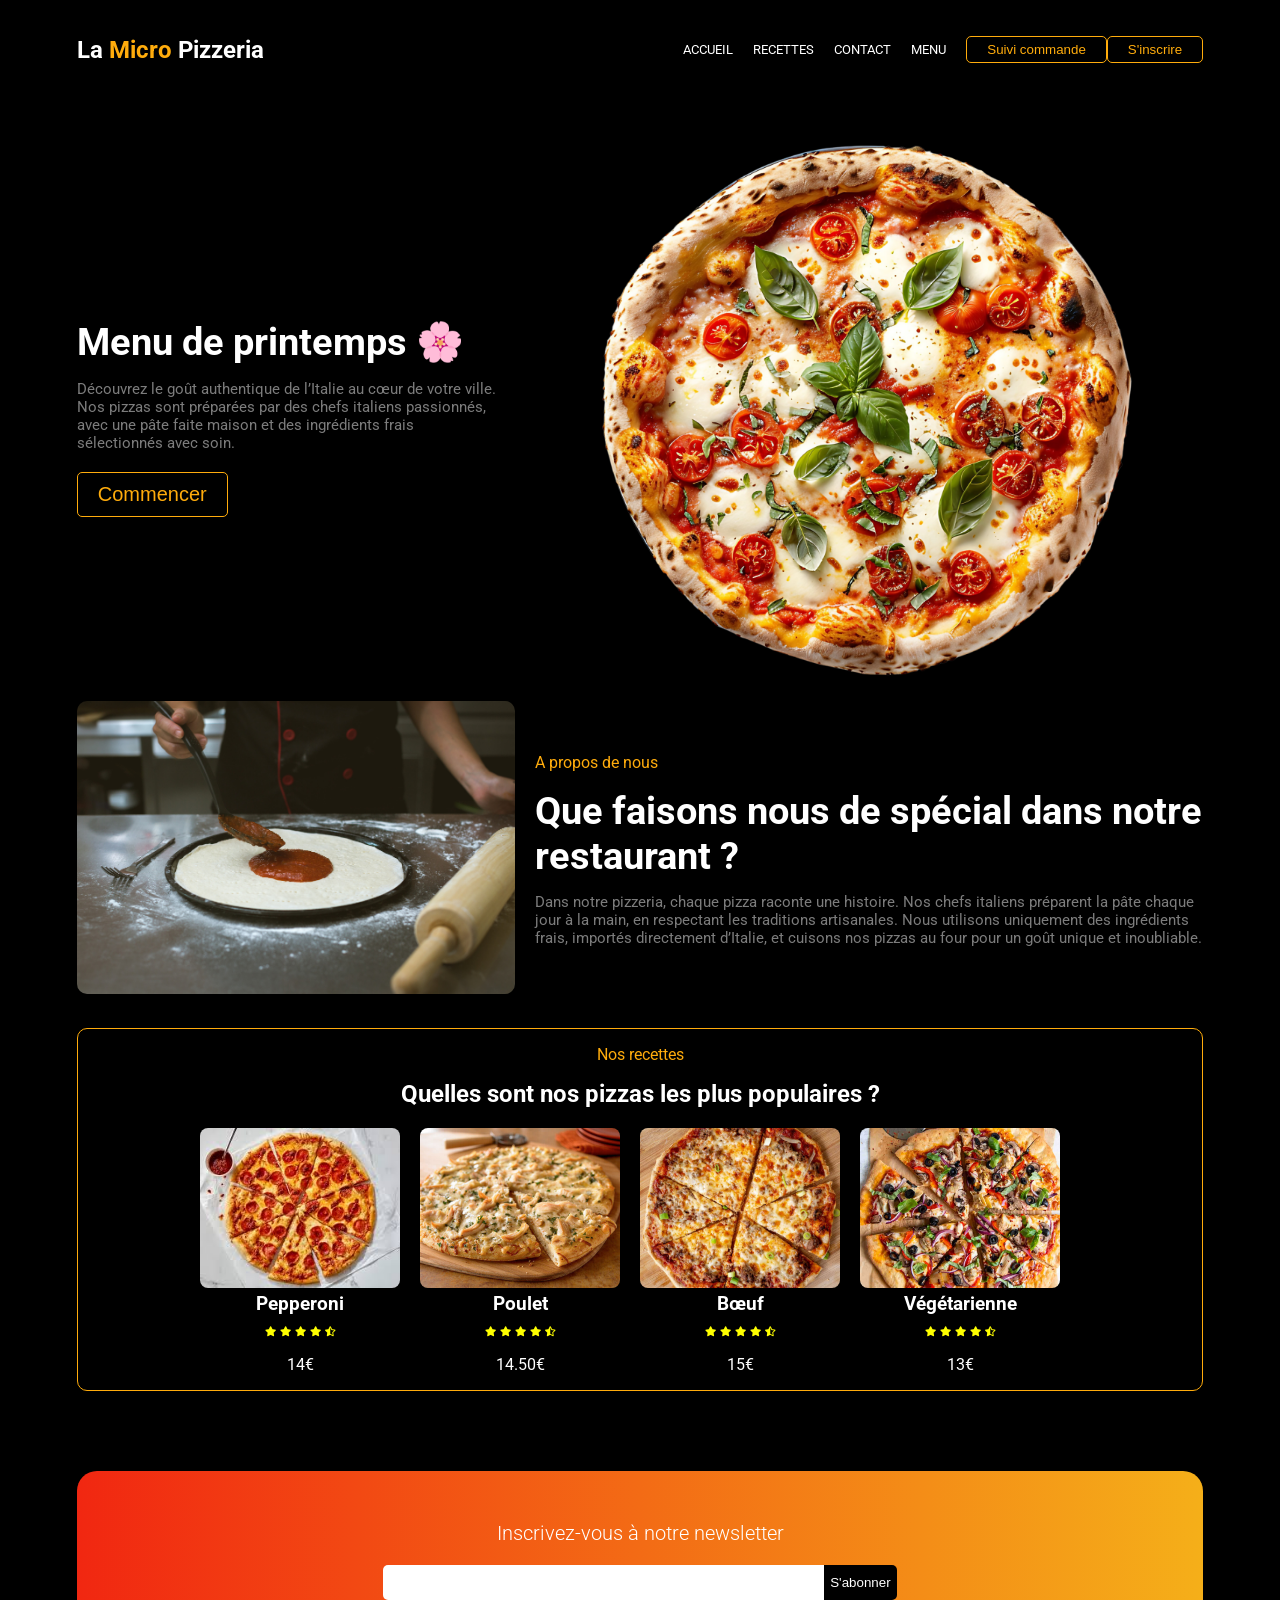
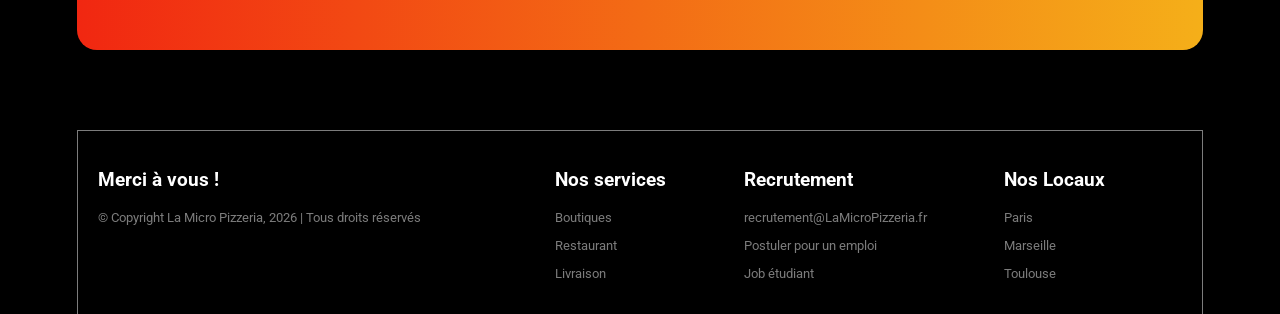
<file: frontend/index.html>
<!DOCTYPE html>
<html lang="fr">
    <head>
        <meta charset="utf-8">
        <meta http-equiv="X-UA-Compatible" content="IE=edge">
        <title>La Micro Pizzeria</title>
        <meta name="description" content="">
        <meta name="viewport" content="width=device-width, initial-scale=1">
        <link rel="stylesheet" href="style.css">
        <link rel="stylesheet" href="https://pro.fontawesome.com/releases/v5.10.0/css/all.css">
    </head>
    <body>
        
        <nav id="nav" class="nav"> 
            <h1> La <span >Micro</span> Pizzeria</h1>
            <ul>
                <li id="label" onclick="mobile()"><i class="fas fa-bars"></i></li>
                <li>Accueil</li>
                <a href="#recipies"><li>Recettes</li></a>
                <a href="#newsletter"><li>Contact</li></a>
                <a href="commande.html"><li>Menu</li></a>
                <button type="button" id="track-order-btn">Suivi commande</button>
                <a href="auth.html"><button>S'inscrire</button></a>
            </ul>
        </nav>

        <header> 
            <div class="left">
                <h1>Menu de printemps 🌸</h1>
                <p class="description">
                    Découvrez le goût authentique de l’Italie au cœur de votre ville. 
                    Nos pizzas sont préparées par des chefs italiens passionnés, avec une pâte faite maison et des ingrédients frais sélectionnés avec soin.
                </p>
                <a href="auth.html"><button>Commencer</button></a>
            </div>

            <div class="right">
                <img src="images/header.png" alt="header photo">
            </div>
        </header>

        <section class="presentation">
            <div class="left">
                <img src="images/making_pizza.jpg" alt="making a pizza">
            </div>
            <div class="right">
                <p class="mini-title">A propos de nous</p>
                <h1> Que faisons nous de spécial dans notre restaurant ?</h1>
                <p class="description">
                Dans notre pizzeria, chaque pizza raconte une histoire. 
                Nos chefs italiens préparent la pâte chaque jour à la main, en respectant les traditions artisanales. 
                Nous utilisons uniquement des ingrédients frais, importés directement d’Italie, et cuisons nos pizzas au four pour un goût unique et inoubliable.
                </p>
            </div>
        </section>

        <section id="recipies">
            <p class="mini-title">Nos recettes</p>
            <h2>Quelles sont nos pizzas les plus populaires ?</h2>
            <div class="cards">
                <div class="card">
                    <img src="images/menu_items/pizza_peperoni.jpeg" alt="Pizza Pepperoni">
                    <h3>Pepperoni</h3>
                    <div class="rating-stars">
                        <i class="fas fa-star"></i>
                        <i class="fas fa-star"></i>
                        <i class="fas fa-star"></i>
                        <i class="fas fa-star"></i>
                        <i class="fas fa-star-half-alt"></i>
                    </div>
                    <p class="price">14€</p>
                </div>
                <div class="card">
                    <img src="images/menu_items/pizza_chicken.jpg" alt="Pizza Poulet">
                    <h3>Poulet</h3>
                    <div class="rating-stars">
                        <i class="fas fa-star"></i>
                        <i class="fas fa-star"></i>
                        <i class="fas fa-star"></i>
                        <i class="fas fa-star"></i>
                        <i class="fas fa-star-half-alt"></i>
                    </div>
                    <p class="price">14.50€</p>
                </div>
                <div class="card">
                    <img src="images/menu_items/pizza_beef.jpg" alt="Pizza Bœuf">
                    <h3>Bœuf</h3>
                    <div class="rating-stars">
                        <i class="fas fa-star"></i>
                        <i class="fas fa-star"></i>
                        <i class="fas fa-star"></i>
                        <i class="fas fa-star"></i>
                        <i class="fas fa-star-half-alt"></i>
                    </div>
                    <p class="price">15€</p>
                </div>
                <div class="card">
                    <img src="images/menu_items/pizza_vegetarian.jpg" alt="Pizza Végétarienne">
                    <h3>Végétarienne</h3>
                    <div class="rating-stars">
                        <i class="fas fa-star"></i>
                        <i class="fas fa-star"></i>
                        <i class="fas fa-star"></i>
                        <i class="fas fa-star"></i>
                        <i class="fas fa-star-half-alt"></i>
                    </div>
                    <p class="price">13€</p>
                </div>
            </div>
        </section>

        <section id="newsletter">
            <h1> Inscrivez-vous à notre newsletter</h1>
            <form>
                <input type="text" />
                <button>S'abonner</button>
            </form>
        </section>

        <footer>
            <div class="column important">
                <h3>Merci à vous !</h3>
                <p>&copy; Copyright La Micro Pizzeria, 2026 | Tous droits réservés</p>
            </div>
            <div class="column">
                <h3>Nos services</h3>
                <p>Boutiques</p>
                <p>Restaurant</p>
                <p>Livraison</p>
            </div>
            <div class="column">
                <h3>Recrutement</h3>
                <p>recrutement@LaMicroPizzeria.fr</p>
                <p>Postuler pour un emploi</p>
                <p>Job étudiant</p>
            </div>
            <div class="column">
                <h3>Nos Locaux</h3>
                <p>Paris</p>
                <p>Marseille</p>
                <p>Toulouse</p>
            </div>
        </footer>

        <script>
            const ORDER_STATUS_KEY = "microPizzeriaOrderStatus";
            const ORDER_CONFIRMED_AT_KEY = "microPizzeriaOrderConfirmedAt";

            function getOrderStatus() {
                const status = localStorage.getItem(ORDER_STATUS_KEY);
                const confirmedAt = Number(localStorage.getItem(ORDER_CONFIRMED_AT_KEY) || 0);
                if (status === "en_cours" && confirmedAt > 0 && Date.now() - confirmedAt > 60000) {
                    localStorage.setItem(ORDER_STATUS_KEY, "livree");
                    return "livree";
                }
                return status || "en_cours";
            }

            function mobile(){
                var x = document.getElementById('nav');
                if (x.className === "nav"){
                    x.className += ' responsive';
                }else{
                    x.className = 'nav';
                }
            }

            document.getElementById("track-order-btn").addEventListener("click", function () {
                if (!localStorage.getItem('microPizzeriaToken')) {
                    window.location.href = 'auth.html';
                    return;
                }
                const status = getOrderStatus();
                alert(status === "livree" ? "Commande livree." : "Commande en cours.");
            });
        </script>

    </body>
</html>
</file>
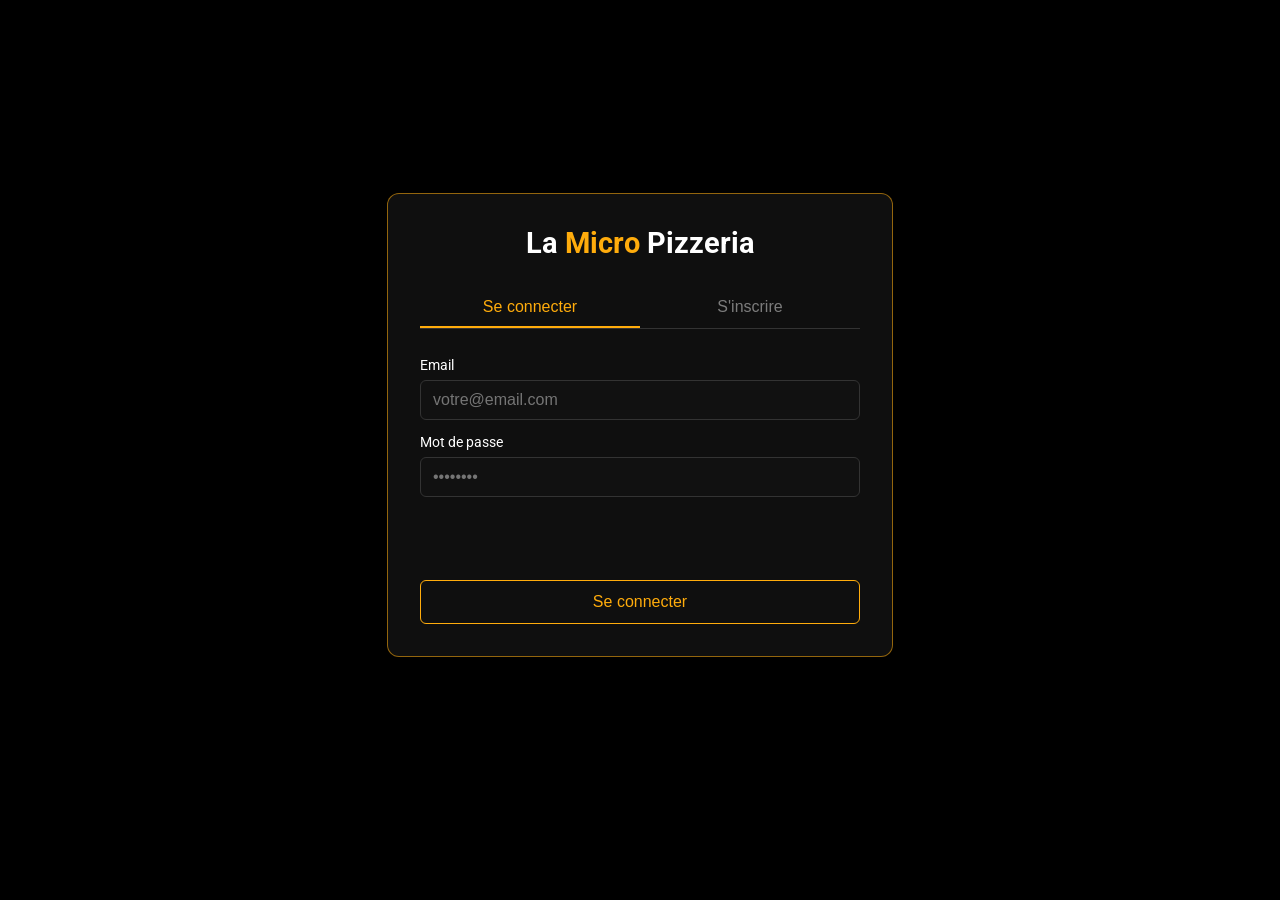
<file: frontend/auth.html>
<!DOCTYPE html>
<html lang="fr">
    <head>
        <meta charset="utf-8">
        <title>Connexion | La Micro Pizzeria</title>
        <meta name="viewport" content="width=device-width, initial-scale=1">
        <link rel="stylesheet" href="style.css">
        <style>
            .auth-page {
                min-height: 90vh;
                display: flex;
                align-items: center;
                justify-content: center;
            }
            .auth-card {
                width: min(440px, 100%);
                border: 1px solid rgba(255, 172, 12, 0.55);
                border-radius: 12px;
                padding: 32px;
                background-color: #0f0f0f;
            }
            .auth-logo {
                text-align: center;
                font-size: 1.8rem;
                font-weight: 700;
                margin-bottom: 28px;
            }
            .auth-logo span { color: var(--orange); }
            .auth-tabs {
                display: flex;
                border-bottom: 1px solid #333;
                margin-bottom: 28px;
            }
            .auth-tab {
                flex: 1;
                padding: 10px;
                background: none;
                border: none;
                border-bottom: 2px solid transparent;
                color: var(--grey);
                font-size: 1rem;
                cursor: pointer;
                transition: all 0.3s;
            }
            .auth-tab.active {
                color: var(--orange);
                border-bottom: 2px solid var(--orange);
            }
            .auth-form {
                display: none;
                flex-direction: column;
                gap: 14px;
            }
            .auth-form.active { display: flex; }
            .auth-form label {
                display: flex;
                flex-direction: column;
                gap: 6px;
                font-size: 0.9rem;
            }
            .auth-form input {
                padding: 10px 12px;
                border: 1px solid #333;
                border-radius: 6px;
                background-color: #111;
                color: white;
                font-size: 1rem;
                outline: none;
                transition: border-color 0.3s;
            }
            .auth-form input:focus { border-color: var(--orange); }
            .auth-submit {
                margin-top: 6px;
                padding: 12px;
                background-color: inherit;
                color: var(--orange);
                border: 1px solid var(--orange);
                border-radius: 6px;
                font-size: 1rem;
                cursor: pointer;
                transition: all 0.35s;
            }
            .auth-submit:hover {
                background-color: var(--orange);
                color: white;
            }
            .auth-error {
                color: #ff4d4d;
                font-size: 0.9rem;
                min-height: 20px;
                text-align: center;
            }
        </style>
    </head>
    <body>
        <main class="auth-page">
            <div class="auth-card">
                <div class="auth-logo">La <span>Micro</span> Pizzeria</div>

                <div class="auth-tabs">
                    <button class="auth-tab active" id="tab-login">Se connecter</button>
                    <button class="auth-tab" id="tab-signup">S'inscrire</button>
                </div>

                <form class="auth-form active" id="form-login">
                    <label>
                        Email
                        <input type="email" id="login-email" required placeholder="votre@email.com">
                    </label>
                    <label>
                        Mot de passe
                        <input type="password" id="login-password" required placeholder="••••••••">
                    </label>
                    <p class="auth-error" id="login-error"></p>
                    <button type="submit" class="auth-submit">Se connecter</button>
                </form>

                <form class="auth-form" id="form-signup">
                    <label>
                        Nom complet
                        <input type="text" id="signup-name" required placeholder="Jean Dupont">
                    </label>
                    <label>
                        Email
                        <input type="email" id="signup-email" required placeholder="votre@email.com">
                    </label>
                    <label>
                        Mot de passe
                        <input type="password" id="signup-password" required placeholder="••••••••">
                    </label>
                    <label>
                        Téléphone
                        <input type="tel" id="signup-phone" placeholder="06 12 34 56 78">
                    </label>
                    <label>
                        Adresse de livraison
                        <input type="text" id="signup-address" placeholder="12 rue de la Paix, Paris">
                    </label>
                    <p class="auth-error" id="signup-error"></p>
                    <button type="submit" class="auth-submit">Créer mon compte</button>
                </form>
            </div>
        </main>

        <script>
            const API_BASE = '';
            const TOKEN_KEY = 'microPizzeriaToken';

            if (localStorage.getItem(TOKEN_KEY)) {
                window.location.href = 'commande.html';
            }

            document.getElementById('tab-login').addEventListener('click', function () {
                document.getElementById('tab-login').classList.add('active');
                document.getElementById('tab-signup').classList.remove('active');
                document.getElementById('form-login').classList.add('active');
                document.getElementById('form-signup').classList.remove('active');
                document.getElementById('login-error').textContent = '';
            });

            document.getElementById('tab-signup').addEventListener('click', function () {
                document.getElementById('tab-signup').classList.add('active');
                document.getElementById('tab-login').classList.remove('active');
                document.getElementById('form-signup').classList.add('active');
                document.getElementById('form-login').classList.remove('active');
                document.getElementById('signup-error').textContent = '';
            });

            async function doLogin(email, password) {
                const res = await fetch(`${API_BASE}/api/auth/login`, {
                    method: 'POST',
                    headers: { 'Content-Type': 'application/json' },
                    body: JSON.stringify({ email, password })
                });
                if (!res.ok) throw new Error('Email ou mot de passe incorrect.');
                const data = await res.json();
                localStorage.setItem(TOKEN_KEY, data.token);
            }

            document.getElementById('form-login').addEventListener('submit', async function (e) {
                e.preventDefault();
                const errorEl = document.getElementById('login-error');
                errorEl.textContent = '';
                try {
                    await doLogin(
                        document.getElementById('login-email').value,
                        document.getElementById('login-password').value
                    );
                    window.location.href = 'commande.html';
                } catch (err) {
                    errorEl.textContent = err.message;
                }
            });

            document.getElementById('form-signup').addEventListener('submit', async function (e) {
                e.preventDefault();
                const errorEl = document.getElementById('signup-error');
                errorEl.textContent = '';
                const email = document.getElementById('signup-email').value;
                const password = document.getElementById('signup-password').value;
                try {
                    const res = await fetch(`${API_BASE}/api/auth/register`, {
                        method: 'POST',
                        headers: { 'Content-Type': 'application/json' },
                        body: JSON.stringify({
                            name: document.getElementById('signup-name').value,
                            email,
                            password,
                            phone: document.getElementById('signup-phone').value,
                            address: document.getElementById('signup-address').value,
                        })
                    });
                    if (!res.ok) {
                        const data = await res.json();
                        throw new Error(data.error || "Erreur lors de l'inscription.");
                    }
                    await doLogin(email, password);
                    window.location.href = 'commande.html';
                } catch (err) {
                    errorEl.textContent = err.message;
                }
            });
        </script>
    </body>
</html>
</file>
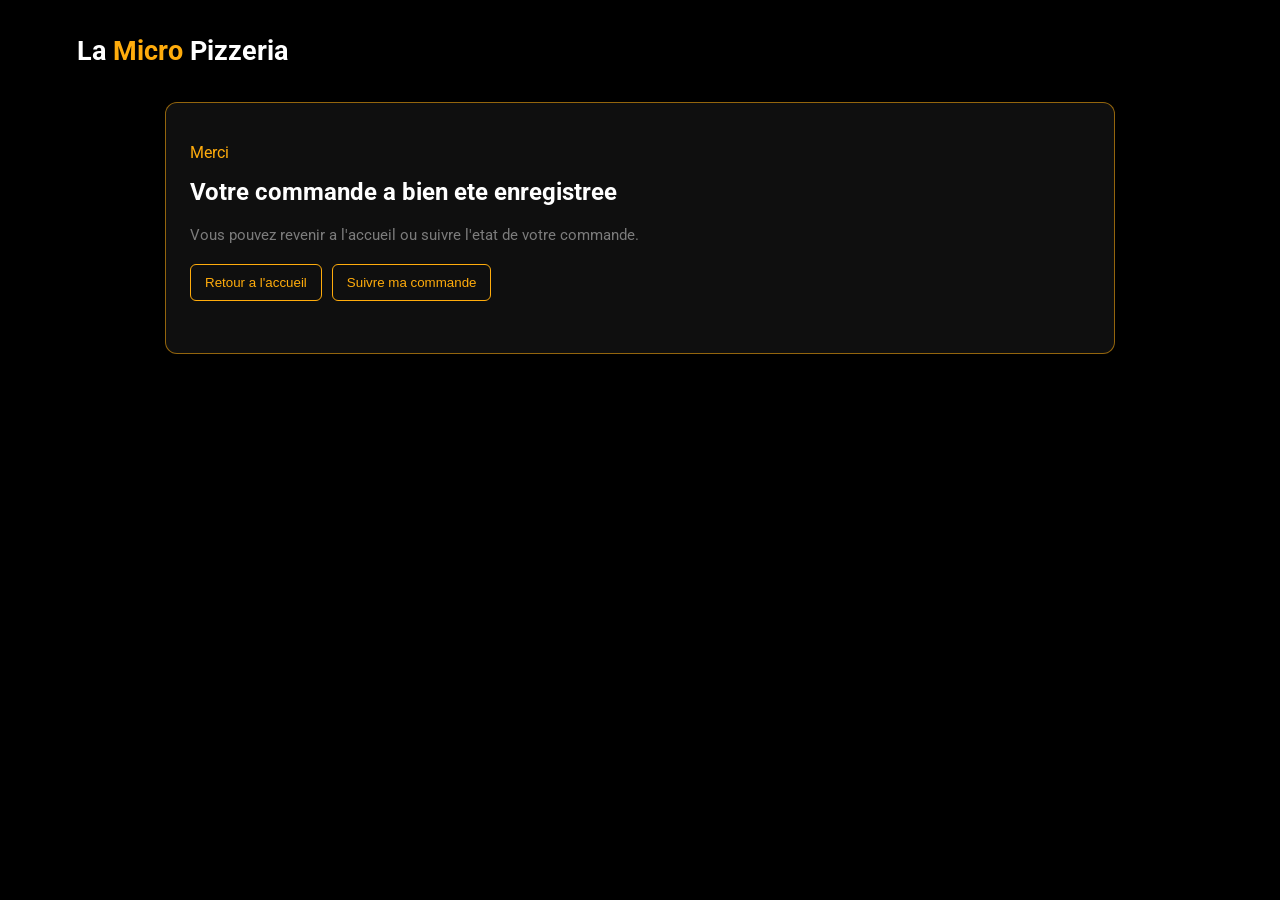
<file: frontend/commande-terminee.html>
<!DOCTYPE html>
<html lang="fr">
    <head>
        <meta charset="utf-8">
        <meta http-equiv="X-UA-Compatible" content="IE=edge">
        <title>Commande validee | La Micro Pizzeria</title>
        <meta name="viewport" content="width=device-width, initial-scale=1">
        <link rel="stylesheet" href="style.css">
    </head>
    <body>
        <header class="order-header">
            <h1>La <span>Micro</span> Pizzeria</h1>
        </header>

        <main class="summary-page">
            <section class="summary-card">
                <p class="mini-title">Merci</p>
                <h2>Votre commande a bien ete enregistree</h2>
                <p class="description">Vous pouvez revenir a l'accueil ou suivre l'etat de votre commande.</p>
                <div class="summary-actions">
                    <button type="button" id="go-home-btn">Retour a l'accueil</button>
                    <button type="button" id="track-order-btn">Suivre ma commande</button>
                </div>
                <p id="order-status-message" class="item-status" aria-live="polite"></p>
            </section>
        </main>

        <script>
            const CART_KEY = "microPizzeriaCart";
            const ORDER_STATUS_KEY = "microPizzeriaOrderStatus";
            const ORDER_CONFIRMED_AT_KEY = "microPizzeriaOrderConfirmedAt";

            function getOrderStatus() {
                const status = localStorage.getItem(ORDER_STATUS_KEY);
                const confirmedAt = Number(localStorage.getItem(ORDER_CONFIRMED_AT_KEY) || 0);
                if (status === "en_cours" && confirmedAt > 0 && Date.now() - confirmedAt > 60000) {
                    localStorage.setItem(ORDER_STATUS_KEY, "livree");
                    return "livree";
                }
                return status || "en_cours";
            }

            localStorage.removeItem(CART_KEY);

            document.getElementById("go-home-btn").addEventListener("click", function () {
                window.location.href = "index.html";
            });

            document.getElementById("track-order-btn").addEventListener("click", function () {
                const status = getOrderStatus();
                const text = status === "livree" ? "Commande livree." : "Commande en cours.";
                document.getElementById("order-status-message").textContent = text;
            });
        </script>
    </body>
</html>
</file>
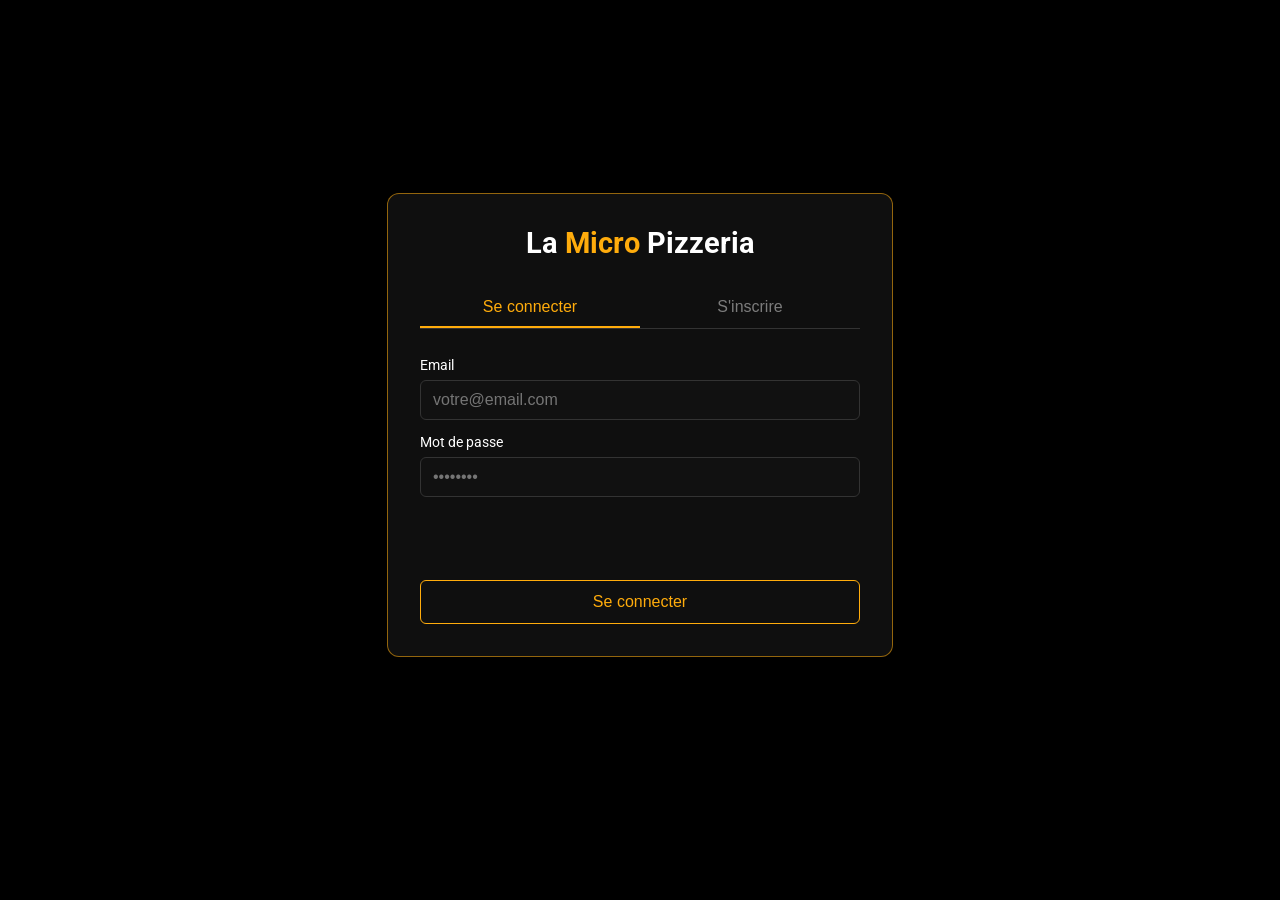
<file: frontend/commande.html>
<!DOCTYPE html>
<html lang="fr">
    <head>
        <meta charset="utf-8">
        <meta http-equiv="X-UA-Compatible" content="IE=edge">
        <title>Commander | La Micro Pizzeria</title>
        <meta name="viewport" content="width=device-width, initial-scale=1">
        <link rel="stylesheet" href="style.css">
    </head>
    <body>
        <header class="order-header">
            <h1>La <span>Micro</span> Pizzeria</h1>

            <div class="profile-menu-wrapper">
                <button type="button" id="profile-icon-btn" class="profile-icon-btn" aria-label="Mon profil">
                    <svg width="22" height="22" viewBox="0 0 24 24" fill="none" stroke="currentColor" stroke-width="2" stroke-linecap="round" stroke-linejoin="round">
                        <circle cx="12" cy="8" r="4"/>
                        <path d="M4 20c0-4 3.6-7 8-7s8 3 8 7"/>
                    </svg>
                </button>
                <div id="profile-dropdown" class="profile-dropdown" style="display:none;">
                    <button type="button" id="dd-profile">
                        <svg width="15" height="15" viewBox="0 0 24 24" fill="none" stroke="currentColor" stroke-width="2" stroke-linecap="round" stroke-linejoin="round"><circle cx="12" cy="8" r="4"/><path d="M4 20c0-4 3.6-7 8-7s8 3 8 7"/></svg>
                        Mon Profil
                    </button>
                    <button type="button" id="dd-history">
                        <svg width="15" height="15" viewBox="0 0 24 24" fill="none" stroke="currentColor" stroke-width="2" stroke-linecap="round" stroke-linejoin="round"><circle cx="12" cy="12" r="9"/><polyline points="12 6 12 12 16 14"/></svg>
                        Historique de commandes
                    </button>
                    <hr class="dropdown-divider">
                    <button type="button" id="dd-logout" class="dropdown-logout">
                        <svg width="15" height="15" viewBox="0 0 24 24" fill="none" stroke="currentColor" stroke-width="2" stroke-linecap="round" stroke-linejoin="round"><path d="M9 21H5a2 2 0 0 1-2-2V5a2 2 0 0 1 2-2h4"/><polyline points="16 17 21 12 16 7"/><line x1="21" y1="12" x2="9" y2="12"/></svg>
                        Se déconnecter
                    </button>
                </div>
            </div>
        </header>

        <!-- Profile modal -->
        <div id="profile-modal" class="modal-overlay" style="display:none;">
            <div class="profile-card">
                <div style="display:flex; justify-content:space-between; align-items:center; margin-bottom:20px;">
                    <h2 style="margin:0;">Mon Profil</h2>
                    <button type="button" id="close-profile-btn" style="background:none; border:none; color:white; font-size:1.6rem; cursor:pointer; line-height:1;">&times;</button>
                </div>

                <!-- View -->
                <div id="profile-view">
                    <div class="profile-row"><span class="profile-label">Nom</span><span id="p-name"></span></div>
                    <div class="profile-row"><span class="profile-label">Email</span><span id="p-email"></span></div>
                    <div class="profile-row"><span class="profile-label">Téléphone</span><span id="p-phone"></span></div>
                    <div class="profile-row"><span class="profile-label">Adresse</span><span id="p-address"></span></div>
                    <div class="profile-actions">
                        <button type="button" id="edit-btn">Modifier</button>
                    </div>
                </div>

                <!-- Edit -->
                <form id="profile-edit" style="display:none; flex-direction:column; gap:14px;">
                    <label class="profile-field-label">Nom<input type="text" id="edit-name"></label>
                    <label class="profile-field-label">Téléphone<input type="tel" id="edit-phone"></label>
                    <label class="profile-field-label">Adresse<input type="text" id="edit-address"></label>
                    <p id="edit-error" style="color:#ff4d4d; font-size:0.85rem; margin:0; min-height:16px;"></p>
                    <div class="profile-actions">
                        <button type="submit">Sauvegarder</button>
                        <button type="button" id="cancel-edit-btn">Annuler</button>
                    </div>
                </form>
            </div>
        </div>

        <main class="order-page">
            <section class="order-section">
                <p class="mini-title">Nos specialites</p>
                <h2>Nos Pizzas</h2>
                <div class="order-grid" id="pizza-grid">
                    <p class="loading">Chargement...</p>
                </div>
            </section>

            <section class="order-section">
                <p class="mini-title">Pour accompagner</p>
                <h2>Nos boissons</h2>
                <div class="order-grid" id="drink-grid">
                    <p class="loading">Chargement...</p>
                </div>
            </section>

            <section class="order-section">
                <p class="mini-title">La touche sucree</p>
                <h2>Nos desserts</h2>
                <div class="order-grid" id="dessert-grid">
                    <p class="loading">Chargement...</p>
                </div>
            </section>

            <div class="order-submit">
                <button type="button" id="go-to-summary-btn">Valider la commande</button>
            </div>
        </main>

        <script>
            const API_BASE  = '';
            const TOKEN_KEY = 'microPizzeriaToken';
            const CART_KEY  = 'microPizzeriaCart';

            const IMAGE_MAP = {
                'Margherita':              'images/menu_items/pizza_margharita.jpeg',
                'Pepperoni':               'images/menu_items/pizza_peperoni.jpeg',
                'Végétarienne':            'images/menu_items/pizza_vegetarian.jpg',
                'Fruits de mer':           'images/menu_items/pizza_seafood.jpg',
                'Bœuf':                    'images/menu_items/pizza_beef.jpg',
                'Poulet':                  'images/menu_items/pizza_chicken.jpg',
                'Neptune':                 'images/menu_items/pizza_neptune.png',
                'Eau minérale':            'images/menu_items/drinks_water.webp',
                'Cola':                    'images/menu_items/drinks_cola.webp',
                'Sprite':                  'images/menu_items/drinks_sprite.jpeg',
                'Ice Tea':                 'images/menu_items/drinks_icetea.png',
                'Eau gazeuse':             'images/menu_items/drinks_sparklingwater.webp',
                'Tiramisu':                'images/menu_items/dessert_tiramisu.jpg',
                'Cheesecake':              'images/menu_items/desserts_cheesecake.jpg',
                'Cannoli':                 'images/menu_items/dessert_cannoli.jpg',
                'Panna Cotta':             'images/menu_items/dessert_pannacotta.webp',
                'Crostata à la confiture': 'images/menu_items/dessert_crostata.jpg',
            };

            // ── Cart ────────────────────────────────────────────────────
            function getCart() {
                return JSON.parse(localStorage.getItem(CART_KEY) || '[]');
            }
            function saveCart(cart) {
                localStorage.setItem(CART_KEY, JSON.stringify(cart));
            }
            function upsertItem(id, name, unitPrice, quantity) {
                const cart = getCart().filter((item) => item.quantity > 0);
                const index = cart.findIndex((item) => item.name === name);
                if (quantity > 0) {
                    const next = { id, name, unitPrice, quantity };
                    if (index >= 0) cart[index] = next; else cart.push(next);
                } else if (index >= 0) {
                    cart.splice(index, 1);
                }
                saveCart(cart);
            }

            // ── Menu cards ──────────────────────────────────────────────
            function createCard(item) {
                const existing   = getCart().find((c) => c.name === item.name);
                const currentQty = existing ? existing.quantity : 0;
                const article    = document.createElement('article');
                article.className    = 'order-card';
                article.dataset.id   = item.id;
                article.dataset.name = item.name;
                article.dataset.price = item.price;
                const imgSrc = IMAGE_MAP[item.name] || 'images/menu_items/pizza_margharita.jpeg';
                article.innerHTML = `
                    <img src="${imgSrc}" alt="${item.name}">
                    <h3>${item.name}</h3>
                    <p class="description">${item.description}</p>
                    <p class="price">${item.price}€</p>
                    <div class="quantity-row">
                        <button type="button" class="qty-btn qty-minus">−</button>
                        <span class="qty-value">${currentQty}</span>
                        <button type="button" class="qty-btn qty-plus">+</button>
                    </div>
                    <button type="button" class="remove-item-btn">Retirer du panier</button>
                    <p class="item-status" aria-live="polite">${currentQty > 0 ? 'Dans votre panier' : ''}</p>
                `;
                const statusEl = article.querySelector('.item-status');
                const qtyEl    = article.querySelector('.qty-value');
                function updateQty(n) {
                    qtyEl.textContent = n;
                    upsertItem(item.id, item.name, item.price, n);
                    statusEl.textContent = n > 0 ? 'Dans votre panier' : 'Produit retire du panier';
                }
                article.querySelector('.qty-plus').addEventListener('click', () => updateQty(Number(qtyEl.textContent) + 1));
                article.querySelector('.qty-minus').addEventListener('click', () => updateQty(Math.max(0, Number(qtyEl.textContent) - 1)));
                article.querySelector('.remove-item-btn').addEventListener('click', () => updateQty(0));
                return article;
            }

            async function loadMenu() {
                try {
                    const res   = await fetch(`${API_BASE}/api/menu`);
                    if (!res.ok) throw new Error();
                    const items = await res.json();
                    const grids = {
                        pizza:   document.getElementById('pizza-grid'),
                        drink:   document.getElementById('drink-grid'),
                        dessert: document.getElementById('dessert-grid'),
                    };
                    Object.values(grids).forEach((g) => (g.innerHTML = ''));
                    items.forEach((item) => {
                        const grid = grids[item.category];
                        if (grid) grid.appendChild(createCard(item));
                    });
                } catch {
                    document.querySelector('.order-page').innerHTML =
                        '<p style="color:red;text-align:center;padding:2rem;">Impossible de charger le menu. Veuillez reessayer.</p>';
                }
            }

            // ── Validate cart ───────────────────────────────────────────
            document.getElementById('go-to-summary-btn').addEventListener('click', function () {
                document.querySelectorAll('.order-card').forEach((card) => {
                    upsertItem(
                        Number(card.dataset.id),
                        card.dataset.name,
                        Number(card.dataset.price),
                        Math.max(0, Number(card.querySelector('.qty-value').textContent) || 0)
                    );
                });
                if (!getCart().filter((i) => i.quantity > 0).length) {
                    alert('Selectionnez au moins un produit avant de valider.');
                    return;
                }
                window.location.href = 'recapitulatif.html';
            });

            // ── Profile dropdown ────────────────────────────────────────
            const dropdown = document.getElementById('profile-dropdown');

            document.getElementById('profile-icon-btn').addEventListener('click', function (e) {
                e.stopPropagation();
                dropdown.style.display = dropdown.style.display === 'none' ? 'block' : 'none';
            });

            document.addEventListener('click', function () {
                dropdown.style.display = 'none';
            });

            dropdown.addEventListener('click', function (e) {
                e.stopPropagation();
            });

            document.getElementById('dd-history').addEventListener('click', function () {
                dropdown.style.display = 'none';
                window.location.href = 'historique.html';
            });

            document.getElementById('dd-logout').addEventListener('click', function () {
                localStorage.removeItem(TOKEN_KEY);
                localStorage.removeItem(CART_KEY);
                window.location.href = 'index.html';
            });

            // ── Profile modal ───────────────────────────────────────────
            const profileModal = document.getElementById('profile-modal');
            const profileView  = document.getElementById('profile-view');
            const profileEdit  = document.getElementById('profile-edit');

            function showProfileView() { profileView.style.display = 'block'; profileEdit.style.display = 'none'; }
            function showProfileEdit() { profileView.style.display = 'none';  profileEdit.style.display = 'flex'; }

            async function loadProfile() {
                const res = await fetch(`${API_BASE}/api/users/me`, {
                    headers: { 'Authorization': `Bearer ${localStorage.getItem(TOKEN_KEY)}` }
                });
                if (!res.ok) return;
                const u = await res.json();
                document.getElementById('p-name').textContent    = u.name    || '—';
                document.getElementById('p-email').textContent   = u.email   || '—';
                document.getElementById('p-phone').textContent   = u.phone   || '—';
                document.getElementById('p-address').textContent = u.address || '—';
                document.getElementById('edit-name').value    = u.name    || '';
                document.getElementById('edit-phone').value   = u.phone   || '';
                document.getElementById('edit-address').value = u.address || '';
            }

            document.getElementById('dd-profile').addEventListener('click', async function () {
                dropdown.style.display = 'none';
                showProfileView();
                profileModal.style.display = 'flex';
                await loadProfile();
            });

            document.getElementById('close-profile-btn').addEventListener('click', function () {
                profileModal.style.display = 'none';
            });

            profileModal.addEventListener('click', function (e) {
                if (e.target === profileModal) profileModal.style.display = 'none';
            });

            document.getElementById('edit-btn').addEventListener('click', showProfileEdit);

            document.getElementById('cancel-edit-btn').addEventListener('click', function () {
                document.getElementById('edit-error').textContent = '';
                showProfileView();
            });

            document.getElementById('profile-edit').addEventListener('submit', async function (e) {
                e.preventDefault();
                const errorEl = document.getElementById('edit-error');
                errorEl.textContent = '';
                try {
                    const res = await fetch(`${API_BASE}/api/users/me`, {
                        method: 'PUT',
                        headers: {
                            'Content-Type': 'application/json',
                            'Authorization': `Bearer ${localStorage.getItem(TOKEN_KEY)}`
                        },
                        body: JSON.stringify({
                            name:    document.getElementById('edit-name').value,
                            phone:   document.getElementById('edit-phone').value,
                            address: document.getElementById('edit-address').value,
                        })
                    });
                    if (!res.ok) throw new Error('Erreur lors de la mise à jour.');
                    showProfileView();
                    await loadProfile();
                } catch (err) {
                    errorEl.textContent = err.message;
                }
            });

            // ── Boot ────────────────────────────────────────────────────
            if (!localStorage.getItem(TOKEN_KEY)) {
                window.location.href = 'auth.html';
            } else {
                loadMenu();
            }
        </script>
    </body>
</html>
</file>
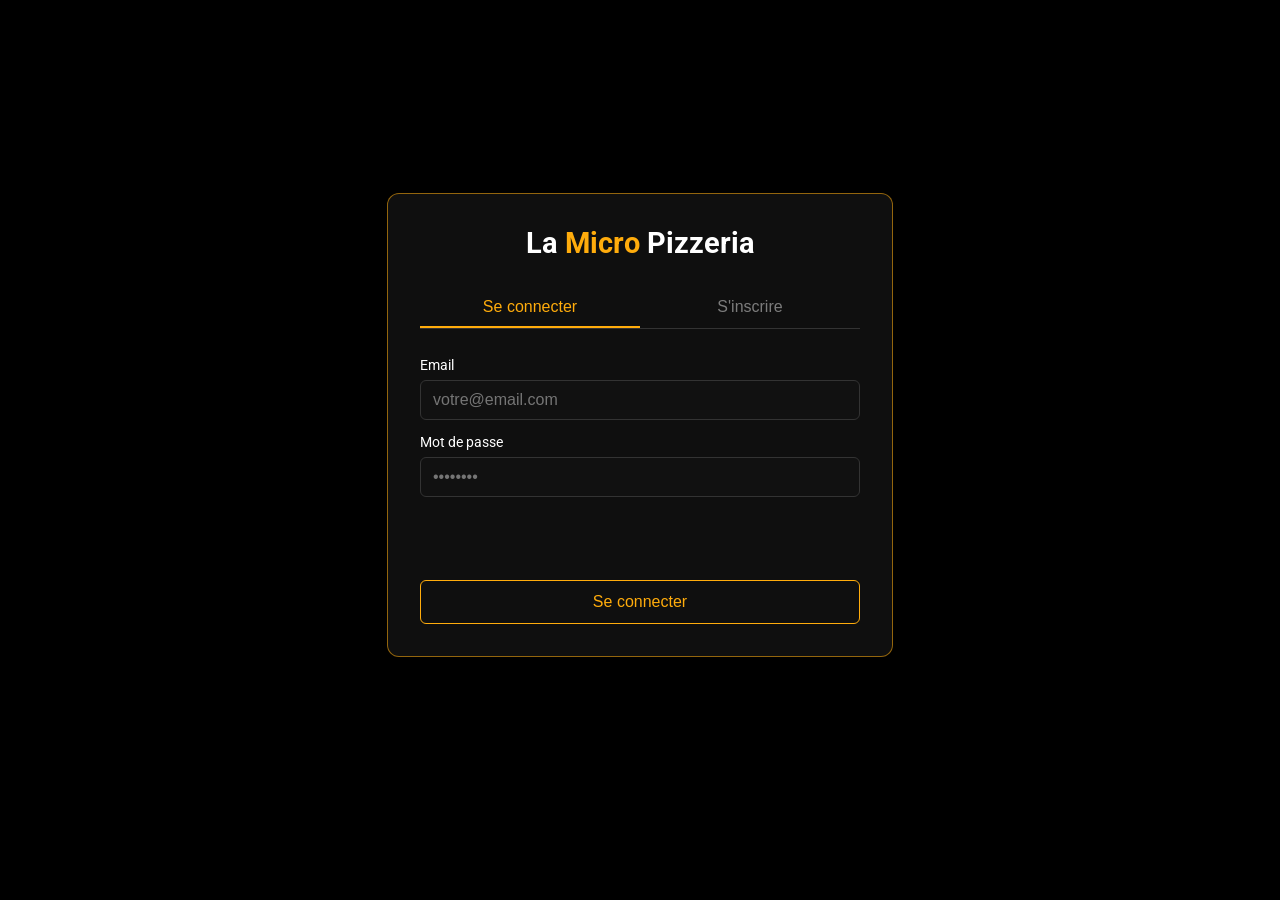
<file: frontend/recapitulatif.html>
<!DOCTYPE html>
<html lang="fr">
    <head>
        <meta charset="utf-8">
        <meta http-equiv="X-UA-Compatible" content="IE=edge">
        <title>Recapitulatif | La Micro Pizzeria</title>
        <meta name="viewport" content="width=device-width, initial-scale=1">
        <link rel="stylesheet" href="style.css">
    </head>
    <body>
        <header class="order-header">
            <h1>La <span>Micro</span> Pizzeria</h1>
        </header>
        <div class="page-tools">
            <button type="button" id="back-btn">Retour page precedente</button>
            <button type="button" id="home-btn">Retour accueil</button>
        </div>

        <main class="summary-page">
            <section class="summary-card">
                <p class="mini-title">Votre panier</p>
                <h2>Recapitulatif de la commande</h2>

                <div id="delivery-info" style="margin-bottom:20px; padding:14px; border:1px solid rgba(255,172,12,0.35); border-radius:8px; background:#111;">
                    <p style="margin:0 0 6px; color:var(--orange); font-weight:600;">Adresse de livraison</p>
                    <p id="delivery-name" style="margin:0 0 4px; font-size:0.95rem;"></p>
                    <p id="delivery-address" style="margin:0; font-size:0.95rem; color:rgb(200,200,200);"></p>
                </div>

                <div id="summary-content"></div>

                <p id="confirm-error" style="color:#ff4d4d; font-size:0.9rem; min-height:18px; margin:10px 0 0;"></p>

                <div class="summary-actions">
                    <button type="button" id="edit-order-btn">Modifier la commande</button>
                    <button type="button" id="confirm-order-btn">Finaliser la commande</button>
                </div>
            </section>
        </main>

        <script>
            const API_BASE  = '';
            const TOKEN_KEY = 'microPizzeriaToken';
            const CART_KEY  = 'microPizzeriaCart';
            const ORDER_STATUS_KEY       = 'microPizzeriaOrderStatus';
            const ORDER_CONFIRMED_AT_KEY = 'microPizzeriaOrderConfirmedAt';

            if (!localStorage.getItem(TOKEN_KEY)) {
                window.location.href = 'auth.html';
            }

            function getCart() {
                return JSON.parse(localStorage.getItem(CART_KEY) || '[]').filter((i) => i.quantity > 0);
            }

            function removeFromCart(name) {
                const cart = getCart().filter((i) => i.name !== name);
                localStorage.setItem(CART_KEY, JSON.stringify(cart));
                renderSummary();
            }

            function formatPrice(value) {
                return Number(value).toFixed(2) + ' €';
            }

            // ── Load user profile ───────────────────────────────────────
            let userProfile = null;

            async function loadProfile() {
                const res = await fetch(`${API_BASE}/api/users/me`, {
                    headers: { 'Authorization': `Bearer ${localStorage.getItem(TOKEN_KEY)}` }
                });
                if (!res.ok) {
                    window.location.href = 'auth.html';
                    return;
                }
                userProfile = await res.json();
                document.getElementById('delivery-name').textContent    = userProfile.name  || '';
                document.getElementById('delivery-address').textContent = userProfile.address || 'Aucune adresse enregistree';
            }

            // ── Render cart table ───────────────────────────────────────
            function renderSummary() {
                const container = document.getElementById('summary-content');
                const confirmBtn = document.getElementById('confirm-order-btn');
                const cart = getCart();

                if (!cart.length) {
                    container.innerHTML = "<p class='description' style='text-align:center; padding:20px 0;'>Votre panier est vide.</p>";
                    confirmBtn.disabled = true;
                    return;
                }

                confirmBtn.disabled = false;

                let total = 0;
                const tbody = document.createElement('tbody');

                cart.forEach((item) => {
                    const lineTotal = item.unitPrice * item.quantity;
                    total += lineTotal;
                    const tr = document.createElement('tr');
                    tr.innerHTML =
                        '<td>' + item.name + '</td>' +
                        '<td>' + item.quantity + '</td>' +
                        '<td>' + formatPrice(item.unitPrice) + '</td>' +
                        '<td>' + formatPrice(lineTotal) + '</td>' +
                        '<td><button type="button" class="remove-row-btn" style="background:inherit; color:#ff4d4d; border:1px solid #ff4d4d; border-radius:5px; padding:4px 10px; cursor:pointer; font-size:0.85rem;">Retirer</button></td>';
                    tr.querySelector('.remove-row-btn').addEventListener('click', function () {
                        removeFromCart(item.name);
                    });
                    tbody.appendChild(tr);
                });

                const table = document.createElement('table');
                table.className = 'summary-table';
                table.innerHTML =
                    '<thead><tr><th>Produit</th><th>Quantite</th><th>Prix unite</th><th>Sous-total</th><th></th></tr></thead>';
                table.appendChild(tbody);

                container.innerHTML = '';
                container.appendChild(table);

                const totalEl = document.createElement('p');
                totalEl.className = 'summary-total';
                totalEl.textContent = 'Montant total : ' + formatPrice(total);
                container.appendChild(totalEl);
            }

            // ── Finaliser ───────────────────────────────────────────────
            document.getElementById('confirm-order-btn').addEventListener('click', async function () {
                const errorEl = document.getElementById('confirm-error');
                errorEl.textContent = '';

                const cart = getCart();
                if (!cart.length) {
                    errorEl.textContent = 'Votre panier est vide.';
                    return;
                }

                const deliveryAddress = userProfile && userProfile.address;
                if (!deliveryAddress) {
                    errorEl.textContent = "Aucune adresse de livraison. Mettez votre profil a jour depuis la page commande.";
                    return;
                }

                const btn = this;
                btn.disabled = true;
                btn.textContent = 'Envoi en cours...';

                try {
                    const res = await fetch(`${API_BASE}/api/orders`, {
                        method: 'POST',
                        headers: {
                            'Content-Type': 'application/json',
                            'Authorization': `Bearer ${localStorage.getItem(TOKEN_KEY)}`
                        },
                        body: JSON.stringify({
                            delivery_address: deliveryAddress,
                            items: cart.map((i) => ({
                                menu_item_id: i.id,
                                quantity: i.quantity
                            }))
                        })
                    });

                    if (!res.ok) {
                        const data = await res.json().catch(() => ({}));
                        throw new Error(data.error || 'Erreur lors de la creation de la commande.');
                    }

                    const order = await res.json();
                    localStorage.removeItem(CART_KEY);
                    localStorage.setItem(ORDER_STATUS_KEY, 'en_cours');
                    localStorage.setItem(ORDER_CONFIRMED_AT_KEY, String(Date.now()));
                    localStorage.setItem('microPizzeriaLastOrderId', String(order.order_id));
                    window.location.href = 'commande-terminee.html';
                } catch (err) {
                    errorEl.textContent = err.message;
                    btn.disabled = false;
                    btn.textContent = 'Finaliser la commande';
                }
            });

            document.getElementById('edit-order-btn').addEventListener('click', function () {
                window.location.href = 'commande.html';
            });

            document.getElementById('back-btn').addEventListener('click', function () {
                window.history.length > 1 ? window.history.back() : window.location.href = 'commande.html';
            });

            document.getElementById('home-btn').addEventListener('click', function () {
                window.location.href = 'index.html';
            });

            // ── Boot ────────────────────────────────────────────────────
            loadProfile();
            renderSummary();
        </script>
    </body>
</html>
</file>
<file: frontend/style.css>
@import url('https://fonts.googleapis.com/css2?family=Roboto:ital,wght@0,100..900;1,100..900&display=swap');

:root {
    --orange: #FFAC0C;
    --grey: rgb(124, 124, 124);
}

/* Page commande */
.order-header {
    position: sticky;
    top: 0;
    z-index: 10;
    display: flex;
    align-items: center;
    justify-content: space-between;
    padding: 15px 0;
    margin-top: 0;
    background-color: black;
}

/* Profile icon + dropdown */
.profile-menu-wrapper {
    position: relative;
}

.profile-icon-btn {
    width: 40px;
    height: 40px;
    border-radius: 50%;
    border: 1.5px solid var(--orange);
    background: transparent;
    color: var(--orange);
    cursor: pointer;
    display: flex;
    align-items: center;
    justify-content: center;
    transition: background 0.2s, color 0.2s;
    flex-shrink: 0;
}

.profile-icon-btn:hover {
    background: var(--orange);
    color: #111;
}

.profile-dropdown {
    position: absolute;
    top: calc(100% + 10px);
    right: 0;
    background: #111;
    border: 1px solid rgba(255,172,12,0.45);
    border-radius: 10px;
    overflow: hidden;
    min-width: 210px;
    z-index: 50;
    box-shadow: 0 8px 24px rgba(0,0,0,0.6);
}

.profile-dropdown button {
    width: 100%;
    padding: 12px 16px;
    background: transparent;
    border: none;
    color: white;
    font-size: 0.9rem;
    cursor: pointer;
    display: flex;
    align-items: center;
    gap: 10px;
    transition: background 0.2s, color 0.2s;
    text-align: left;
}

.profile-dropdown button:hover {
    background: rgba(255,172,12,0.12);
    color: var(--orange);
}

.dropdown-logout {
    color: #ff4d4d !important;
}

.dropdown-logout:hover {
    background: rgba(255,77,77,0.12) !important;
    color: #ff4d4d !important;
}

.dropdown-divider {
    border: none;
    border-top: 1px solid #222;
    margin: 0;
}

/* Profile modal */
.modal-overlay {
    position: fixed;
    inset: 0;
    background: rgba(0,0,0,0.8);
    z-index: 100;
    display: flex;
    align-items: center;
    justify-content: center;
}

.profile-card {
    background: #0f0f0f;
    border: 1px solid rgba(255,172,12,0.55);
    border-radius: 12px;
    padding: 28px;
    width: min(440px, 90vw);
}

.profile-row {
    display: flex;
    justify-content: space-between;
    border-bottom: 1px solid #1f1f1f;
    padding: 10px 0;
    font-size: 0.95rem;
}

.profile-label {
    color: var(--orange);
    font-weight: 600;
}

.profile-actions {
    display: flex;
    gap: 10px;
    margin-top: 20px;
    flex-wrap: wrap;
}

.profile-actions button {
    padding: 9px 18px;
    background: transparent;
    color: var(--orange);
    border: 1px solid var(--orange);
    border-radius: 6px;
    cursor: pointer;
    transition: all 0.3s;
}

.profile-actions button:hover {
    background: var(--orange);
    color: white;
}

.profile-field-label {
    display: flex;
    flex-direction: column;
    gap: 6px;
    font-size: 0.9rem;
    color: var(--orange);
}

.profile-field-label input {
    padding: 9px 12px;
    background: #111;
    border: 1px solid #333;
    border-radius: 6px;
    color: white;
    font-size: 1rem;
    outline: none;
}

.profile-field-label input:focus {
    border-color: var(--orange);
}

.order-header h1 {
    font-size: 1.7em;
}

.order-header h1 span {
    color: var(--orange);
}

.order-page {
    margin: 20px 0 60px;
    display: flex;
    flex-direction: column;
    gap: 30px;
}

.order-section {
    border: 1px solid rgba(255, 172, 12, 0.55);
    border-radius: 12px;
    padding: 24px;
}

.order-section h2 {
    margin: 0 0 20px;
    font-size: 2em;
}

.order-grid {
    display: grid;
    grid-template-columns: repeat(auto-fit, minmax(240px, 1fr));
    gap: 18px;
}

.order-card {
    background-color: #131313;
    border: 1px solid #1f1f1f;
    border-radius: 10px;
    padding: 14px;
    display: flex;
    flex-direction: column;
}

.order-card img {
    width: 100%;
    height: 160px;
    object-fit: cover;
    border-radius: 8px;
    margin-bottom: 10px;
}

.order-card h3 {
    margin: 0 0 8px;
}

.order-card .price {
    margin: 8px 0 12px;
    color: var(--orange);
    font-weight: 700;
}

.quantity-row {
    margin-top: auto;
    display: flex;
    width: 100%;  
    align-items: center; 
    border: 1.5px solid var(--orange);
    border-radius: 999px;
    overflow: hidden;
    background: #111;
    height: 42px; 
    margin-bottom: 10px; 
}

.qty-btn {
    width: 42px;
    height: 42px;
    background: transparent;
    color: var(--orange);
    border: none;
    font-size: 1.5rem;
    font-weight: 300;
    cursor: pointer;
    transition: background 0.2s, color 0.2s;
    display: flex;
    align-items: center;
    justify-content: center;
    flex-shrink: 0;
    line-height: 1; 
}

.qty-btn:hover {
    background: var(--orange);
    color: #111;
}

.qty-value {
    flex: 1;   
    min-width: 44px;
    text-align: center;
    font-size: 1rem;
    font-weight: 700;
    color: white;
    border-left: 1px solid rgba(255,172,12,0.3);
    border-right: 1px solid rgba(255,172,12,0.3);
    display: flex;
    align-items: center;
    justify-content: center;
    user-select: none;
}

.remove-item-btn {
    margin-top: 0;
    width: 100%;
    padding: 8px;
    background: transparent;
    color: #ff4d4d;
    border: 1px solid #ff4d4d;
    border-radius: 6px;
    cursor: pointer;
    font-size: 0.85rem;
    transition: all 0.3s;
}

.remove-item-btn:hover {
    background: #ff4d4d;
    color: white;
}

.order-submit button {
    padding: 10px 14px;
    background-color: inherit;
    color: var(--orange);
    border: 1px solid var(--orange);
    border-radius: 6px;
    cursor: pointer;
    transition: all 0.35s;
}

.order-submit button:hover {
    background-color: var(--orange);
    color: white;
}

.order-submit {
    display: flex;
    justify-content: center;
}

.order-submit button {
    font-size: 1rem;
    padding: 12px 26px;
}

.page-tools {
    margin: 14px 0 4px;
    display: flex;
    gap: 10px;
    flex-wrap: wrap;
}

.page-tools button {
    padding: 8px 12px;
    background-color: inherit;
    color: var(--orange);
    border: 1px solid var(--orange);
    border-radius: 6px;
    cursor: pointer;
    transition: all 0.35s;
}

.page-tools button:hover {
    background-color: var(--orange);
    color: white;
}

.item-status {
    min-height: 18px;
    margin: 10px 0 0;
    font-size: 0.9rem;
    color: var(--orange);
}

/* Order history modal */
.orders-modal-card {
    background: #0f0f0f;
    border: 1px solid rgba(255,172,12,0.55);
    border-radius: 12px;
    padding: 28px;
    width: min(640px, 100%);
    margin: auto;
}

.order-history-card {
    border: 1px solid #1f1f1f;
    border-radius: 10px;
    padding: 16px;
    margin-bottom: 14px;
    background: #131313;
}

.order-history-header {
    display: flex;
    justify-content: space-between;
    align-items: center;
    margin-bottom: 6px;
}

.order-history-id {
    font-weight: 700;
    font-size: 1rem;
}

.order-history-badge {
    font-size: 0.8rem;
    font-weight: 600;
    border: 1px solid;
    border-radius: 999px;
    padding: 2px 10px;
}

.order-history-date {
    margin: 0 0 10px;
    font-size: 0.85rem;
    color: var(--grey);
}

.order-history-items {
    margin: 0 0 10px;
    padding-left: 18px;
    font-size: 0.9rem;
    color: #ddd;
    line-height: 1.7;
}

.order-history-total {
    margin: 12px 0 0;
    font-weight: 700;
    color: var(--orange);
    font-size: 0.95rem;
}

.order-history-table {
    width: 100%;
    border-collapse: collapse;
    font-size: 0.9rem;
}

.order-history-table th,
.order-history-table td {
    padding: 8px 6px;
    border-bottom: 1px solid #2a2a2a;
}

.order-history-table th {
    color: var(--orange);
    font-weight: 600;
    text-align: left;
}

.summary-page {
    margin: 20px 0 60px;
    display: flex;
    justify-content: center;
}

.summary-card {
    width: min(900px, 100%);
    border: 1px solid rgba(255, 172, 12, 0.55);
    border-radius: 12px;
    padding: 24px;
    background-color: #0f0f0f;
}

.summary-card h2 {
    margin-top: 0;
}

.summary-table {
    width: 100%;
    border-collapse: collapse;
    margin-top: 15px;
}

.summary-table th,
.summary-table td {
    border-bottom: 1px solid #2c2c2c;
    padding: 10px;
    text-align: left;
}

.summary-table th {
    color: var(--orange);
}

.summary-total {
    margin-top: 16px;
    font-size: 1.1rem;
    font-weight: 700;
    color: var(--orange);
}

.summary-actions {
    margin-top: 20px;
    display: flex;
    gap: 10px;
    flex-wrap: wrap;
}

.summary-actions button,
.delivery-form button {
    padding: 10px 14px;
    background-color: inherit;
    color: var(--orange);
    border: 1px solid var(--orange);
    border-radius: 6px;
    cursor: pointer;
    transition: all 0.35s;
}

.summary-actions button:hover,
.delivery-form button:hover {
    background-color: var(--orange);
    color: white;
}

.delivery-form {
    margin-top: 20px;
    display: grid;
    gap: 12px;
}

.delivery-form label {
    display: flex;
    flex-direction: column;
    gap: 6px;
    color: #f4f4f4;
}

.delivery-form input {
    padding: 10px;
    border: 1px solid #333;
    border-radius: 6px;
    background-color: #111;
    color: #fff;
}

html {
    scroll-behavior: smooth;
}

body {
    font-family: "Roboto", sans-serif;
    margin:0;
    padding:20px 6% 0 6%;
    background-color:black;
    color:white;
}

h1 {
    font-size :3vw;
    margin:0;
}

.description {
    color: var(--grey);
    font-size : 15px;
}



.mini-title{
    color:var(--orange);
}

nav {
    display : flex;
    justify-content: space-between;
    align-items: center;
    position: sticky;
    top:0;
    z-index: 1;
    background-color: black;
}

nav h1 {
    font-size :1.5em;
}

nav h1 span{
    color: var(--orange)
}

nav ul {
    display: flex;
    align-items: center;
    list-style-type: none;
}

nav ul a{
    text-decoration : none;
    color:inherit;
}

nav ul #label{
    display: none;
}

nav ul li{
    margin-right: 20px;
    text-transform: uppercase;
    cursor: pointer;
    font-size:13px;
}

nav ul li:hover{
    color: var(--orange);
}

nav ul button{
    padding : 5px 20px;
    color: var(--orange);
    background-color: inherit;
    border : 1px solid var(--orange);
    border-radius:5px;
    cursor:pointer;
    transition: all 0.5s;
}

nav ul button:hover{
    background-color:var(--orange);
    color:white;

}


header {
    margin-top: 5%;
    display: grid;
    grid-template-columns: repeat(5, 1fr);
    grid-template-rows: 1fr;
    grid-column-gap:40px;
    grid-row-gap:0px;
    align-items: center;
    justify-content: center;
}

header .left {
    grid-area: 1 / 1 / 2 / 3;
}

header .left button{
    margin-top: 5px;
    padding: 10px 20px;
    background-color: inherit;
    color: var(--orange);
    border:1px solid var(--orange);
    font-size: 20px;
    cursor: pointer;
    border-radius: 5px ;
    transition: 0.5s;
}
header .left button:hover{
    background-color: var(--orange);
    color: white;
}

header .right {
    grid-area: 1 / 3 / 2 / 6;
    display: flex;
    justify-content: center;
}

header .right img{
    width: 85%;
    margin-bottom: 5px;
}


.presentation {
    display: grid;
    grid-template-columns: repeat(5, 1fr);
    grid-template-rows: 1fr;
    grid-column-gap:20px;
    grid-row-gap:0px;
    align-items: center;
    justify-content: center;
}

.presentation .left {
    grid-area: 1 / 1 / 2 / 3;
}

.presentation .left img{
    width :100%;
    border-radius: 10px;
}

.presentation .right {
    grid-area: 1 / 3 / 2 / 6;
}


#recipies {
    margin-top: 30px;
    display: flex;
    flex-direction: column;
    justify-content: center;
    align-items: center;
    border : 1px solid var(--orange);
    border-radius: 10px;

}

#recipies h2{
    margin: 0;
}

#recipies .cards{
    display: flex;
    flex-wrap: wrap;
    margin-top: 20px;
}

#recipies .cards .card{
    margin-right: 20px;
    display: flex;
    flex-direction: column;
    align-items: center;
}

#recipies .cards .card h3{
   margin: 5px;
}

#recipies .cards .card .rating-stars i{
   color:yellow;
   font-size: 10px;
}

#recipies .cards .card img{
    width: 200px;
    height: 160px;
    object-fit: cover;
    border-radius: 8px;
}


#newsletter {
    margin-top: 80px;
    background: linear-gradient(to right, #F12711, #f5af19);
    padding: 50px;
    border-radius: 20px;
    display: flex;
    flex-direction: column;
    align-items: center;
}

#newsletter h1 {
    font-size : 20px;
    font-weight: 300;
    margin-bottom: 20px;
}

#newsletter form {
    display: flex;
    width : 50%;
}

#newsletter form input{
    width : 100%;
    padding : 10px 20px;
    border :none;
    border-top-left-radius: 5px;
    border-bottom-left-radius: 5px;
    outline :none;
}

#newsletter form button {
    background-color: black;
    color : white;
    border : none;
    border-top-right-radius: 5px;
    border-bottom-right-radius: 5px;
    
}

footer {
    margin-top: 80px;
    display: flex;
    border : 1px solid var(--grey);
    padding : 20px;
    border-bottom:none ;
}

footer .column {
    flex-grow : 1;
    margin-right: 20px;
}

footer .column p {
    color: var(--grey);
    font-size: 13px;
    cursor: pointer;
}

footer .column p:hover{
    color: var(--orange);
}

footer .important {
    flex-grow : 2;
}































@media screen and (max-width: 640px){
    h1 {
        font-size: 24px;
    }
    nav ul li, 
    nav ul button {
        display : none;
    }
    nav ul #label{
        display: block;
    }
    nav.responsive{
        position: relative;
        display: block;
        padding-top: 10px ;
    }
    nav.responsive ul{
        padding :0;
    }
    nav.responsive ul li{
        display: block;
    }
    nav.responsive ul #label{
        position :absolute;
        right:0;
        top: 16px;
    }
    
    header, .presentation{
        margin-top:40px;
        display: block;
    }

    header .right, 
    .presentation .left{
        display: none;
    }

   #recipies{
    margin-top: 50px;
   }

   #recipies h2{
    font-size:20px;
    text-align: center;
   }

   #recipies .cards {
    justify-content: center;
   }

   #newsletter h1{
    text-align: center;
   }
   #newsletter form{
    width: 100%;
   }

   .order-header h1 {
    font-size: 1.3em;
   }

   .order-section {
    padding: 18px;
   }

   .order-section h2 {
    font-size: 1.5em;
   }

   .quantity-row {
    flex-direction: column;
   }

   .quantity-row input,
   .quantity-row button {
    width: 100%;
   }

   .summary-table {
    display: block;
    overflow-x: auto;
   }

   .summary-actions {
    flex-direction: column;
   }

   .page-tools {
    flex-direction: column;
   }
}
</file>
